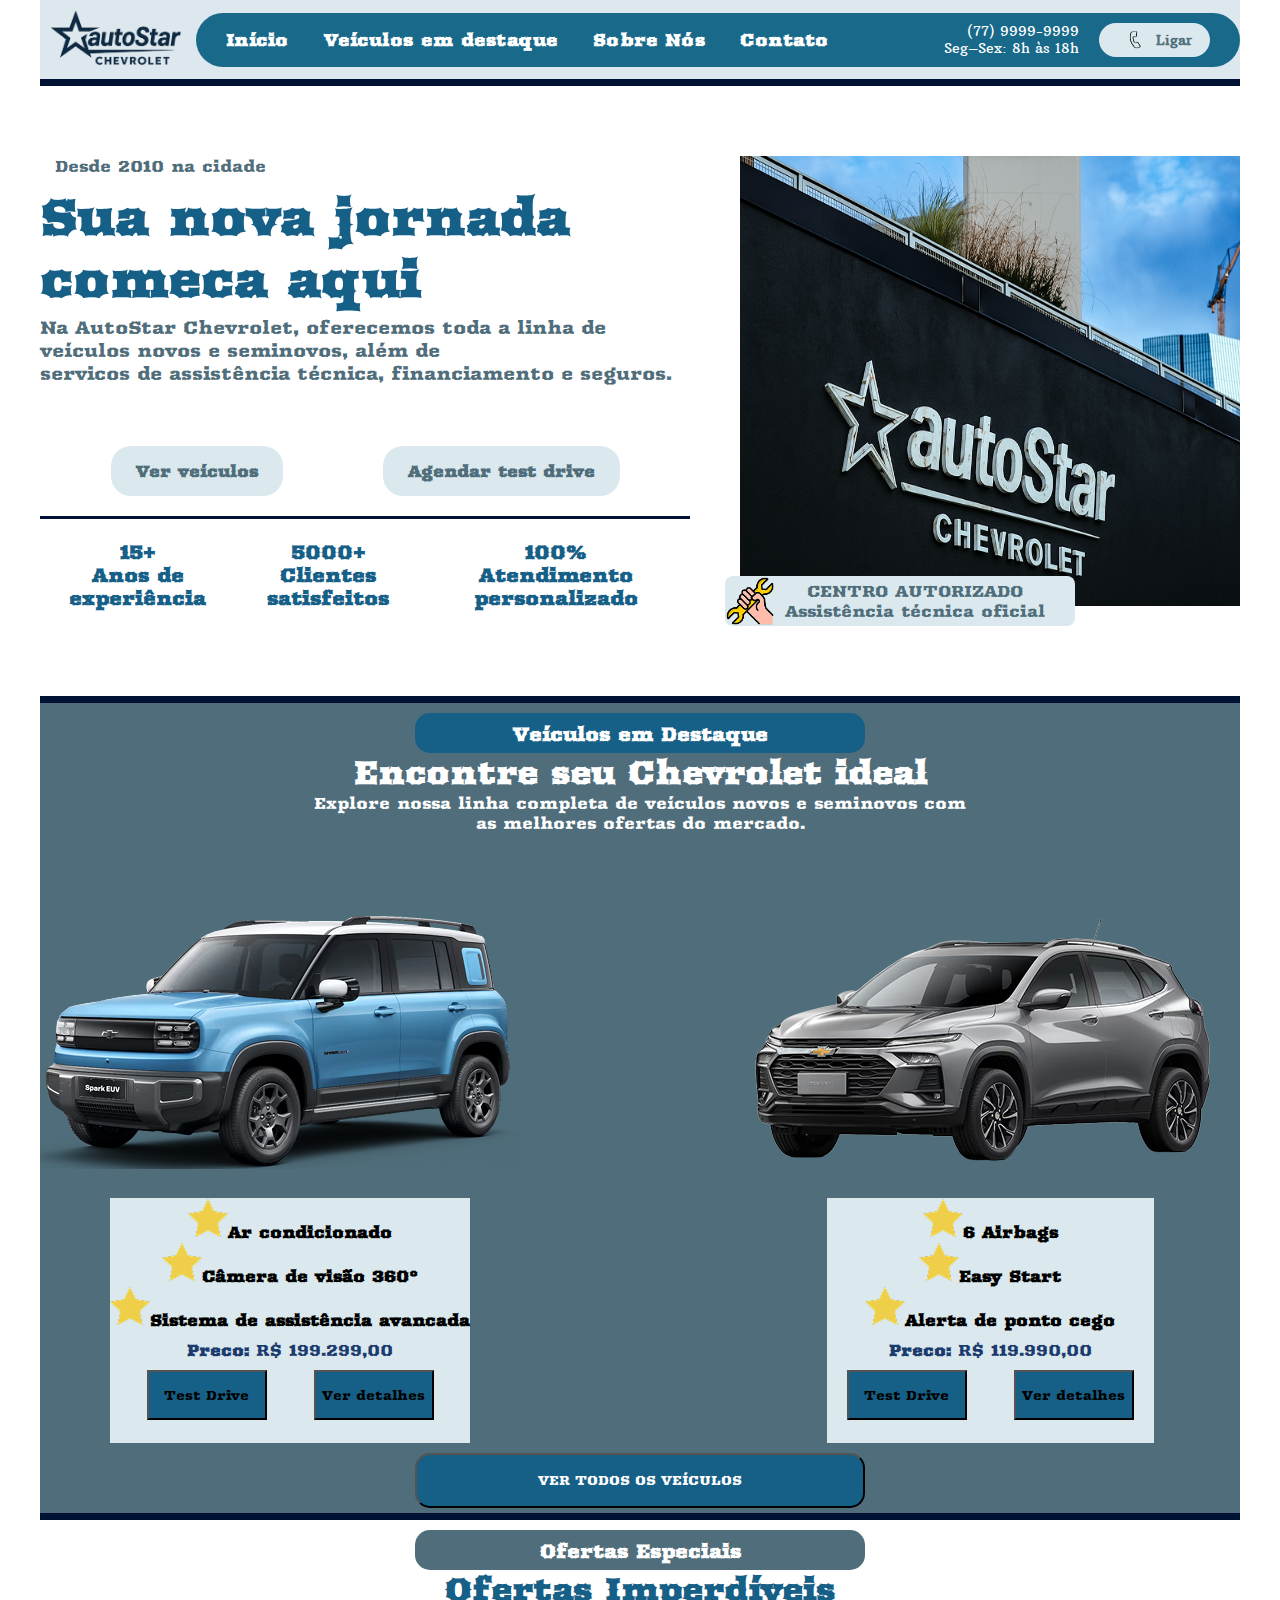
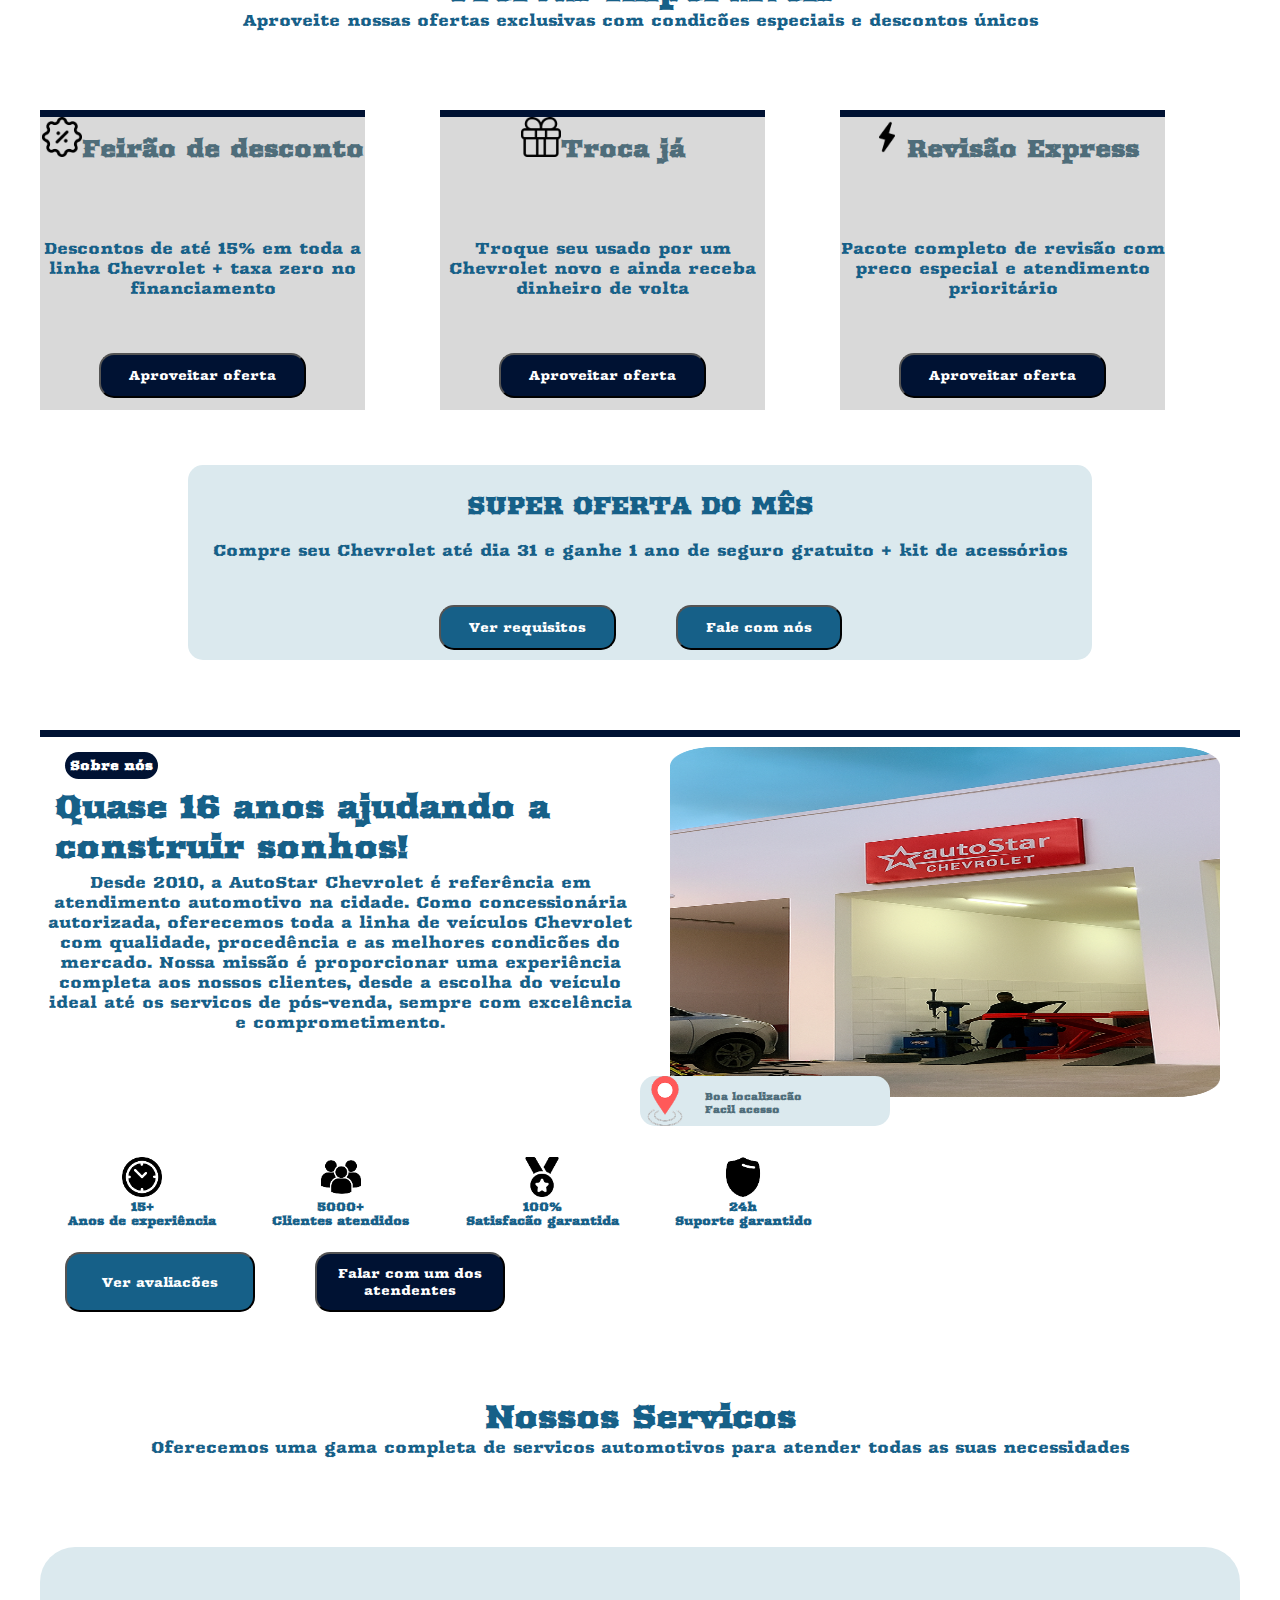
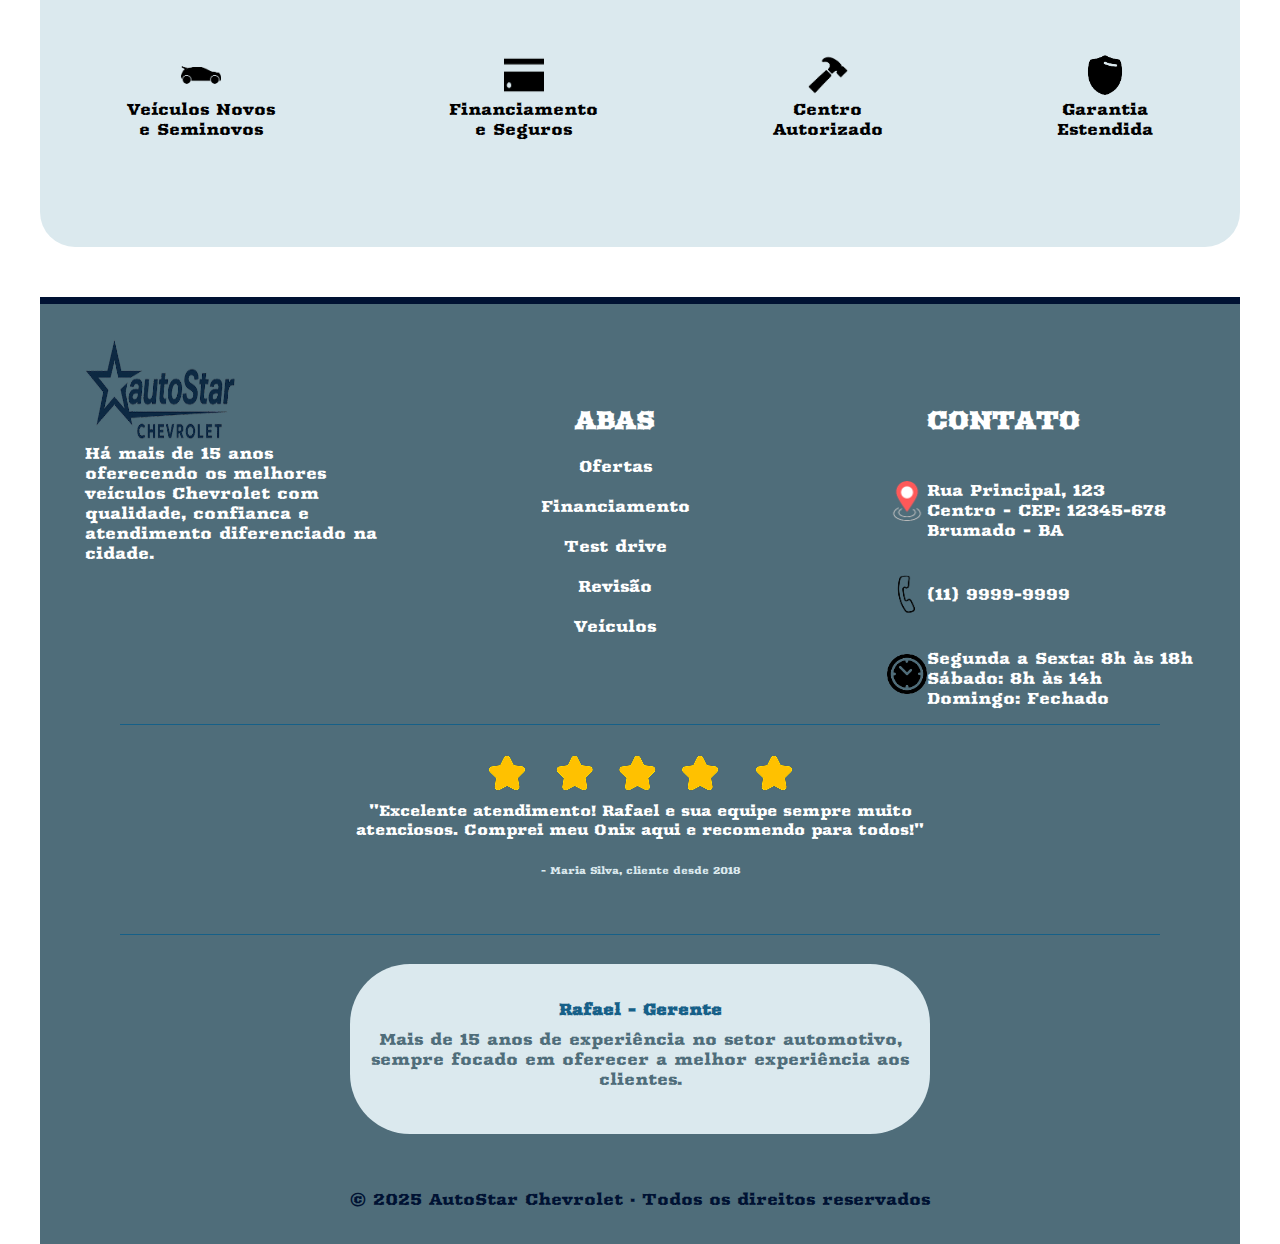
<file: index.html>
<!DOCTYPE html>

<html lang="pt-br">
<head>
  <meta charset="UTF-8">
  <title>AutoStar Chevrolet</title>
  <link rel="stylesheet" href="style.css">
  <link rel="preconnect" href="https://fonts.googleapis.com">
  <link rel="preconnect" href="https://fonts.gstatic.com" crossorigin>
  <link href="https://fonts.googleapis.com/css2?family=Arbutus&family=Arbutus+Slab&display=swap" rel="stylesheet">
</head>
<body>
  <div class="container">
  <header>
      <div class="header-container">
        <div class="logo">
          <img src="imagens/logo.png" alt="AutoStar Chevrolet">
        </div>

        <nav class="navbar">
          <ul class="menu">
            <li><a href="index.html">Início</a></li>
            <li><a href="#">Veículos em destaque</a></li>
            <li><a href="sobrenos.html">Sobre Nós</a></li>
            <li><a href="#">Contato</a></li>
          </ul>

          <div class="contact">
            <div class="info" >
              <p>(77) 9999-9999</p>
              <span>Seg–Sex: 8h às 18h</span>
            </div>
            <a href="tel:+5577999999999" class="call-btn" >
              <i class="fa-solid fa-phone"></i> <img src="imagens/Telefone.png" alt="Ícone de telefone">Ligar
            </a>
          </div>
        </nav>
      </div>
    </header>
  </header>
<hr>

<section id="inicio">
  <p id="desde">Desde 2010 na cidade</p>
  <h2>Sua nova jornada começa aqui</h2>
  <p id="text1">Na AutoStar Chevrolet, oferecemos toda a linha de<br> veículos novos e seminovos, além de <br>serviços de assistência técnica, financiamento e seguros.</p>
  <div class="Frente">
  <img src="imagens/Frente da loja.png" alt="AutoStar Chevrolet" width="500" height="450">
  <div id="centAuto"><img src="imagens/MaoFerramenta.png" width="50"> <p>CENTRO AUTORIZADO<br>Assistência técnica oficial</p></div>
  </div>
    <div class="botoes">
    <a href="#" id="bt1">Ver veículos</a>
    <a href="testdrive.html" id="bt2">Agendar test drive</a>
    </div>
    <hr id="hr-inicio">
      <div class="estatisticas">
  <article><h3>15+<br> Anos de experiência</h3></article><br>
  <article><h3>5000+<br> Clientes satisfeitos</h3></article><br>
  <article><h3>100%<br> Atendimento personalizado</h3></article><br>
      </div>
  
</section>

<hr>

<main>
  <div id="VeiDest">
    <h3>Veículos em Destaque</h3>
  </div>
  <div class="CarroIdeal">
    <h1 id="Ideal">Encontre seu Chevrolet ideal</h1>
    <p>Explore nossa linha completa de veículos novos e seminovos com<br> as melhores ofertas do mercado.</p>
  </div>
  <img id="ImgCarro1" src="imagens/Carro1.png">
  <div id="Carro1">
    <h4><img src="imagens/Estrela (1).png" width="40px" height="40px">Ar condicionado</h4>
    <h4><img src="imagens/Estrela (1).png" width="40px" height="40px">Câmera de visão 360°</h4>
    <h4><img src="imagens/Estrela (1).png" width="40px" height="40px">Sistema de assistência avançada</h4>

    <p id="preco1"><strong>Preço:</strong> R$ 199.299,00</p>
    <button class="botaoC1">Test Drive</button>
    <button class="botaoC1">Ver detalhes</button>
  </div>

  <img id="ImgCarro2" src="imagens/Carro2.png">
  <div id="Carro2">
    <h4><img src="imagens/Estrela (1).png" width="40px" height="40px">6 Airbags</h4>
    <h4><img src="imagens/Estrela (1).png" width="40px" height="40px">Easy Start</h4>
    <h4><img src="imagens/Estrela (1).png" width="40px" height="40px">Alerta de ponto cego</h4>
  
  <p id="preco2"><strong>Preço:</strong> R$ 119.990,00</p>
  <button class="botaoC2">Test Drive</button>
  <button class="botaoC2">Ver detalhes</button>
  </div>
  <br>
  <button id="VerVei">VER TODOS OS VEÍCULOS</button>
</main>

<hr>

<section id="ofertas">
  <h3 id="ofsEsp">Ofertas Especiais</h3>
  <div id="ofs">
  <h1>Ofertas Imperdíveis</h1>
  <p>Aproveite nossas ofertas exclusivas com condições especiais e descontos únicos</p>
  </div>
    <div id="FerDesc"><hr><h2><img src="imagens/Porcentagem.png" width="40" height="40">Feirão de desconto</h2>
      <p>Descontos de até 15% em toda a linha Chevrolet + taxa zero no financiamento</p>
      <button id="ButtonOfs1">Aproveitar oferta</button>
    </div>

    <div id="Troca"><hr><h2><img src="imagens/presente 1.png" width="40" height="40">Troca já</h2>
      <p>Troque seu usado por um Chevrolet novo e ainda receba dinheiro de volta</p>
      <button id="ButtonOfs2">Aproveitar oferta</button>
    </div>

    <div id="RevExp"><hr><h2><img src="imagens/energia 1.png" width="40" height="40">Revisão Express</h2>
      <p>Pacote completo de revisão com preço especial e atendimento prioritário</p>
      <button id="ButtonOfs3">Aproveitar oferta</button>
   </div>
  <div id="Superof">
    <h2>SUPER OFERTA DO MÊS</h2><br>
    <p>Compre seu Chevrolet até dia 31 e ganhe 1 ano de seguro gratuito + kit de acessórios</p>
    <div class="containerbt">
    <button class="BTsuperof">Ver requisitos</button>
    <button class="BTsuperof">Fale com nós</button>
    </div>
  </div>
  
</section>

<hr>

<section id="sobrenos">
  <div id="sbn"><h5>Sobre nós</h5></div>
  <h1>Quase 16 anos ajudando a construir sonhos!</h1>
  <p>Desde 2010, a AutoStar Chevrolet é referência em atendimento automotivo na cidade. Como concessionária autorizada, oferecemos toda a linha de veículos Chevrolet com qualidade, procedência e as melhores condições do mercado. Nossa missão é proporcionar uma experiência completa aos nossos clientes, desde a escolha do veículo ideal até os serviços de pós-venda, sempre com excelência e comprometimento.</p>

  <section class="Fundo">
    <div id="imgFundo"><img src="imagens/ReparosDaLoja.png" alt="AutoStar Chevrolet" width="550" height="350"></div>
    <div id="EAF"><img src="imagens/Localizacao.png" width="50"> <h5>Boa localização<br>Facil acesso</h5></div>
  </section>
  <section id="quali">
    <article><img src="imagens/Clock (2).png" width="40" height="40"><h3>15+<br>Anos de experiência</h3></article>
    <article><img src="imagens/Pessoas.png" width="40" height="40"><h3>5000+<br>Clientes atendidos</h3></article>
    <article><img src="imagens/Medal.png" width="40" height="40"><h3>100%<br>Satisfação garantida</h3></article>
    <article><img src="imagens/Shield.png" width="40" height="40"><h3>24h<br>Suporte garantido</h3></article>
  </section>
    <button id="bta1">Falar com um dos atendentes</button>
    <button id="bta2">Ver avaliações</button>
</section>

<section id="servicos">
  <div id="serv">
    <h1>Nossos Serviços</h1>
    <p>Oferecemos uma gama completa de serviços automotivos para atender todas as suas necessidades</p>
  </div>
  <div id="quali2">
    <span><img src="imagens/IconCarro.png" width="40" height="40"><p>Veículos Novos<br> e Seminovos</p></span>
    <span><img src="imagens/Cartao.png" width="40" height="40"><p>Financiamento<br> e Seguros</p></span>
    <span><img src="imagens/Martelo.png" width="40" height="40"><p>Centro<br> Autorizado</p></span>
    <span><img src="imagens/Shield.png" width="40" height="40"><p>Garantia<br> Estendida</p></span>
  </div>
</section>

<hr>

<footer>
  <div id="IMGtxt">
    <img src="imagens/logo.png" width="150" height="100" alt="Logo AutoStar">
    <p>Há mais de 15 anos oferecendo os melhores veículos Chevrolet com qualidade, confiança e atendimento diferenciado na cidade.</p>
  </div>

  <div id="ABAS">
    <h3 id="abs">ABAS</h3><br>
    <ul>
      <li>Ofertas</li><br>
      <li>Financiamento</li><br>
      <li>Test drive</li><br>
      <li>Revisão</li><br>
      <li>Veículos</li><br>
    </ul>
  </div>

  <div id="contacts">
    <h3 id="cnt">CONTATO</h3>
    <span>
      <img id="loc" src="imagens/Localizacao.png" width="40" height="40">
      <p>Rua Principal, 123<br>Centro - CEP: 12345-678<br>Brumado - BA</p>
    </span>
    <span>
      <img id="tele" src="imagens/Telefone.png" width="40" height="40">
      <p>(11) 9999-9999</p>
    </span>
    <span>
      <img id="clk" src="imagens/Clock (2).png" width="40" height="40">
      <p>Segunda a Sexta: 8h às 18h<br>Sábado: 8h às 14h<br>Domingo: Fechado</p>
    </span>
  </div>

  <hr id="hr1">

  <div id="Vstar">
    <img src="imagens/5Estrelas.png" alt="Avaliação 5 estrelas">
    <p id="RafaEq">"Excelente atendimento! Rafael e sua equipe sempre muito atenciosos. Comprei meu Onix aqui e recomendo para todos!"</p><br><p id="MS">- Maria Silva, cliente desde 2018</p>
  </div>

  <hr id="hr2">

  <div id="RafaGerente">
    <h4>Rafael - Gerente</h4>
    <p>Mais de 15 anos de experiência no setor automotivo, sempre focado em oferecer a melhor experiência aos clientes.</p>
  </div>

  <p id="copy">&copy; 2025 AutoStar Chevrolet · Todos os direitos reservados</p>
</footer>


  </div>
</body>
</html>
</file>
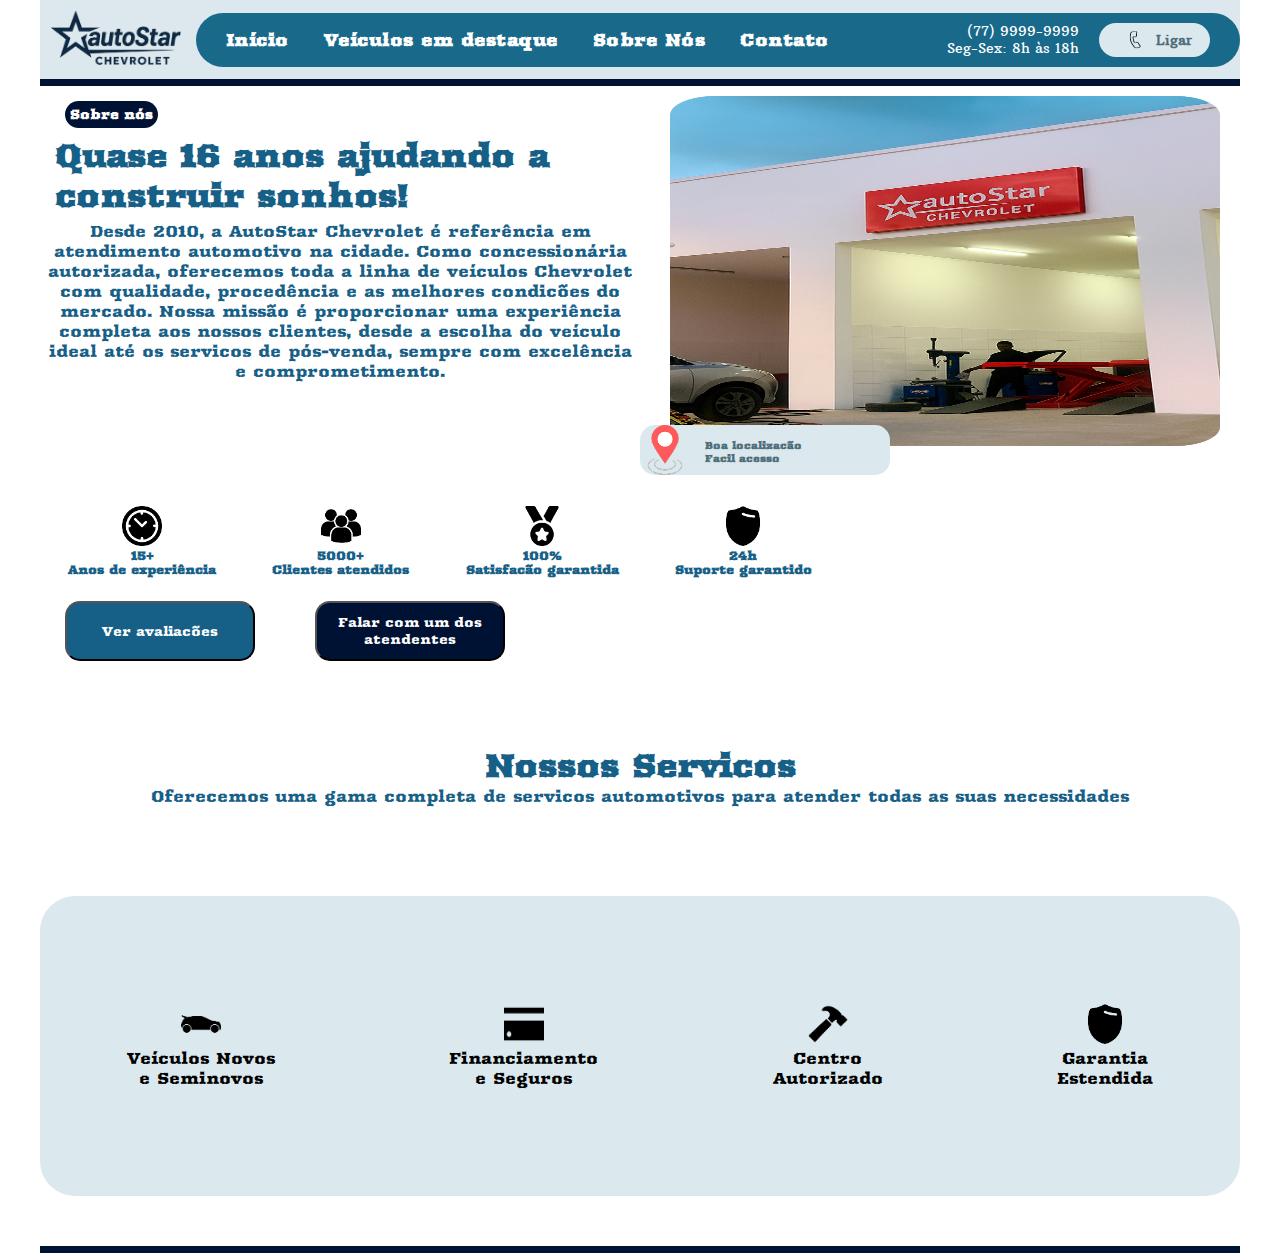
<file: sobrenos.html>
<!DOCTYPE html>
<html lang="pt-br">
<head>
    <meta charset="UTF-8">
    <title>Sobre nós AutoStar</title>
    <link rel="stylesheet" href="style.css">
    <link rel="preconnect" href="https://fonts.googleapis.com">
    <link rel="preconnect" href="https://fonts.gstatic.com" crossorigin>
    <link href="https://fonts.googleapis.com/css2?family=Arbutus&family=Arbutus+Slab&display=swap" rel="stylesheet">
</head>
<body>
<div class="container">
    <header>
        <div class="header-container">
          <div class="logo">
            <img src="imagens/logo.png" alt="AutoStar Chevrolet">
        </div>
          <nav class="navbar">
            <ul class="menu">
                  <li><a href="index.html">Início</a></li>
                  <li><a href="#">Veículos em destaque</a></li>
                  <li><a href="sobrenos.html">Sobre Nós</a></li>
                  <li><a href="#">Contato</a></li>
                </ul>
                <div class="contact">
                  <div class="info" >
                    <p>(77) 9999-9999</p>
                    <span>Seg-Sex: 8h às 18h</span>
                  </div>
                  <a href="tel:+5577999999999" class="call-btn" >
                    <i class="fa-solid fa-phone"></i> <img src="imagens/Telefone.png" alt="Ícone de telefone">Ligar
                  </a>
                </div>
              </nav>
            </div>
          </header>
        </header>
      <hr>

      <section id="sobrenos">
        <div id="sbn"><h5>Sobre nós</h5></div>
        <h1>Quase 16 anos ajudando a construir sonhos!</h1>
        <p>Desde 2010, a AutoStar Chevrolet é referência em atendimento automotivo na cidade. Como concessionária autorizada, oferecemos toda a linha de veículos Chevrolet com qualidade, procedência e as melhores condições do mercado. Nossa missão é proporcionar uma experiência completa aos nossos clientes, desde a escolha do veículo ideal até os serviços de pós-venda, sempre com excelência e comprometimento.</p>
      
        <section class="Fundo">
          <div id="imgFundo"><img src="imagens/ReparosDaLoja.png" alt="AutoStar Chevrolet" width="550" height="350"></div>
          <div id="EAF"><img src="imagens/Localizacao.png" width="50"> <h5>Boa localização<br>Facil acesso</h5></div>
        </section>
        <section id="quali">
          <article><img src="imagens/Clock (2).png" width="40" height="40"><h3>15+<br>Anos de experiência</h3></article>
          <article><img src="imagens/Pessoas.png" width="40" height="40"><h3>5000+<br>Clientes atendidos</h3></article>
          <article><img src="imagens/Medal.png" width="40" height="40"><h3>100%<br>Satisfação garantida</h3></article>
          <article><img src="imagens/Shield.png" width="40" height="40"><h3>24h<br>Suporte garantido</h3></article>
        </section>
          <button id="bta1">Falar com um dos atendentes</button>
          <button id="bta2">Ver avaliações</button>
      </section>
      
      <section id="servicos">
        <div id="serv">
          <h1>Nossos Serviços</h1>
          <p>Oferecemos uma gama completa de serviços automotivos para atender todas as suas necessidades</p>
        </div>
        <div id="quali2">
          <span><img src="imagens/IconCarro.png" width="40" height="40"><p>Veículos Novos<br> e Seminovos</p></span>
          <span><img src="imagens/Cartao.png" width="40" height="40"><p>Financiamento<br> e Seguros</p></span>
          <span><img src="imagens/Martelo.png" width="40" height="40"><p>Centro<br> Autorizado</p></span>
          <span><img src="imagens/Shield.png" width="40" height="40"><p>Garantia<br> Estendida</p></span>
        </div>
      </section>
      
      <hr>
</body>
</html>
</file>
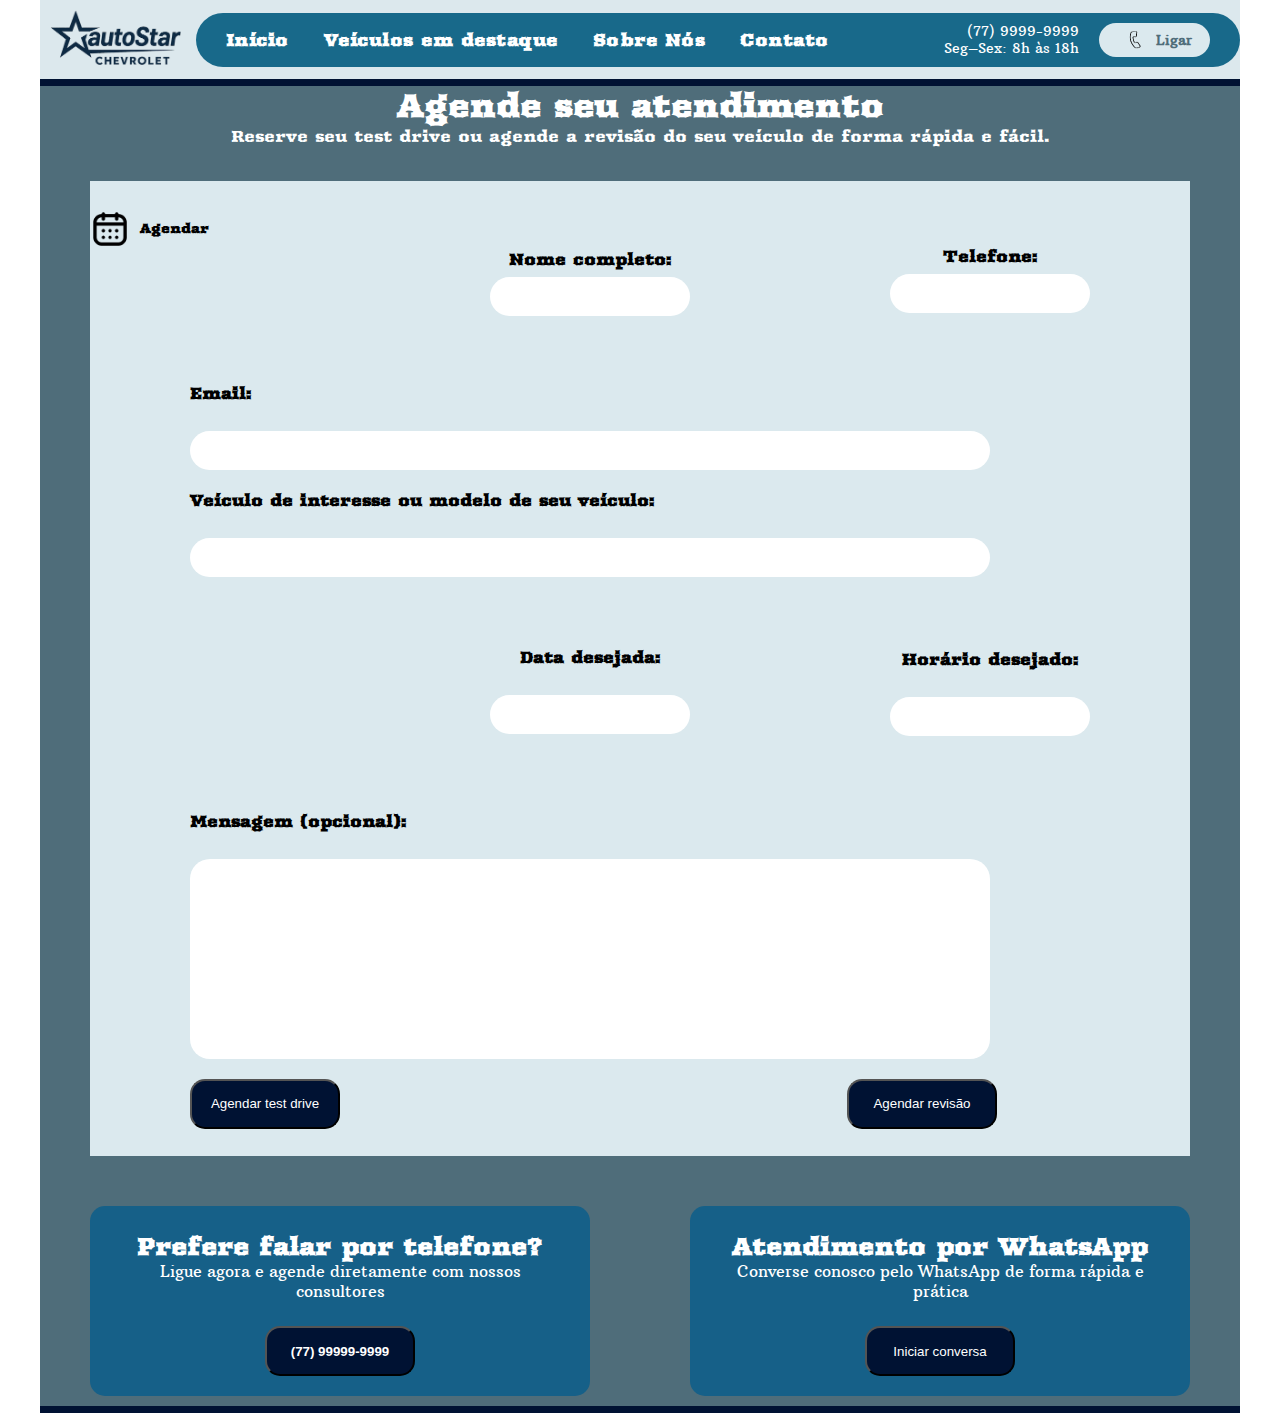
<file: testdrive.html>
<!DOCTYPE html>
<html lang="pt-br">
<head>
    <meta charset="UTF-8">
    <title>AutoStar Chevrolet</title>
    <link rel="stylesheet" href="style.css">
    <link rel="preconnect" href="https://fonts.googleapis.com">
    <link rel="preconnect" href="https://fonts.gstatic.com" crossorigin>
    <link href="https://fonts.googleapis.com/css2?family=Arbutus&family=Arbutus+Slab&display=swap" rel="stylesheet">
  </head>
  <body>
    <div class="container">
    <header>
        <div class="header-container">
          <div class="logo">
            <img src="imagens/logo.png" alt="AutoStar Chevrolet">
          </div>
  
          <nav class="navbar">
            <ul class="menu">
              <li><a href="index.html">Início</a></li>
              <li><a href="#">Veículos em destaque</a></li>
              <li><a href="sobrenos.html">Sobre Nós</a></li>
              <li><a href="#">Contato</a></li>
            </ul>
  
            <div class="contact">
              <div class="info" >
                <p>(77) 9999-9999</p>
                <span>Seg–Sex: 8h às 18h</span>
              </div>
              <a href="tel:+5577999999999" class="call-btn" >
                <i class="fa-solid fa-phone"></i> <img src="imagens/Telefone.png" alt="Ícone de telefone">Ligar
              </a>
            </div>
          </nav>
        </div>
      </header>
    </header>
  <hr>
<body>
    <section id="agendar">
        <div id="agende">
          <h1>Agende seu atendimento</h1>
          <p>Reserve seu test drive ou agende a revisão do seu veículo de forma rápida e fácil.</p>
        </div>
        
      <div id="cont-form">
        <form>
          <h5 id="img-agenda"><img src="imagens/calendario 1.png" width="40" height="40">Agendar</h5>
    
          <div class="campo l1">
            <label>Nome completo:</label>
            <input type="text" name="nome">
          </div>
          <div class="campo l2">
            <label>Telefone:</label>
            <input type="text" name="telefone">
          </div>
          <div class="campo-full l9">
            <label>Email:</label><br>
            <input type="text" name="email"><br><br>
          </div>
          <div class="campo-full l9">
            <label>Veículo de interesse ou modelo de seu veículo:</label><br>
            <input type="text" name="modelo"><br><br>
          </div>
          <div class="campo l3">
            <label>Data desejada:</label><br>
            <input type="text" name="data"><br><br>
          </div>
          <div class="campo l4">
            <label>Horário desejado:</label><br>
            <input type="text" name="horario"><br><br>
          </div>
          <div class="campo-full">
            <label id="msgopcM">Mensagem (opcional):</label><br>
            <input name="text" id="msgopc"></input><br><br>
          </div>
          <button type="submit" class="btb1" id="btbb1">Agendar test drive</button>
          <button type="submit" class="btb1" id="btbb2">Agendar revisão</button>
        </form>
      </div>
      <div id="falarpt">
        <h2>Prefere falar por telefone?</h2>
        <p>Ligue agora e agende diretamente com nossos consultores</p>
        <button><strong>(77) 99999-9999</strong></button>
      </div>
      <div id="AtendZap">
        <h2>Atendimento por WhatsApp</h2>
        <p>Converse conosco pelo WhatsApp de forma rápida e prática</p>
        <button>Iniciar conversa</button>
      </div>
    </section>
    
    <hr>
</body>
</html>
</file>
<file: style.css>
*{
    margin: 0;
    padding: 0;
    box-sizing: border-box;
}

:root{
    --Cinza-Azulado: #4F6D7A;
    --Azul-Padrão: #166088;
    --Azul-Branco: #DBE9EE;
    --Azul-Meio-Escuro: #1B3B6F;
    --Preto: #000000;
    --Azul-Escuro: #001233;
    --fonte-titulo: "Arbutus", serif;
    --fonte-texto: "Arbutus Slab", serif;
}
body{
    font-family: var(--fonte-texto);
}
.container{
    max-width: 1200px;
    margin: 0 auto;
}

hr{
  margin: 0;
  border: 0;
  height: 7px;
  background-color: var(--Azul-Escuro);
  
}

#hr-inicio{
  height: 3px;
  background-color: var(--Azul-Escuro);
}

header {
  background-color: #dce8ed;
  padding: 10px 0;
}

.header-container {
  display: flex;
  align-items: center;
  justify-content: flex-start;
  gap: 15px;
}

.logo img {
  height: 55px;
  margin-left: 10px;
}

.navbar {
  flex: 1;
  background-color: #18698a;
  display: flex;
  align-items: center;
  justify-content: space-between;
  border-radius: 50px;
  padding: 10px 30px;
}

.menu {
  list-style: none;
  display: flex;
  gap: 35px;
}

.menu a {
  text-decoration: none;
  color: white;
  font-family: "Arbutus", serif;
  font-size: 17px;
  font-weight: bold;
  letter-spacing: 0.5px;
  transition: 0.3s;
}

.menu a:hover {
  text-decoration: underline;
  opacity: 0.9;
}

.contact {
  display: flex;
  align-items: center;
  gap: 20px;
  color: white;
  font-size: 14px;
  font-family: "Arbutus Slab", serif;
}

.info {
  text-align: right;
  line-height: 1.2;
}

.call-btn {
  display: flex;
  align-items: center;
  background-color: var(--Azul-Branco);
  color: var(--Cinza-Azulado);
  padding: 8px 18px;
  border-radius: 30px;
  font-weight: bold;
  text-decoration: none;
  font-family: "Arbutus Slab", serif;
}

.call-btn img {
  width: 25px;            
  height: 18px;
  margin-right: 8px;          
  vertical-align: middle;
}
.call-btn i {
  margin-right: 6px;
  font-size: 16px;
}

.call-btn:hover {
  transform: scale(1.05);
}

#inicio{
  font-family: var(--fonte-titulo);
  display: grid;
  grid-template-columns: 650px 550px;
  grid-template-rows: 70px 30px 130px 200px 180px;
}

#inicio > h2{
  font-size: 50px;
  grid-column: 1/2;
  grid-row: 3/4;
  color: var(--Azul-Padrão);
}

#inicio > p{
  grid-column: 1/2;
  color: var(--Cinza-Azulado);
}

#inicio > #desde{
  margin-left: 15px;
  grid-row: 2/3;
}

#inicio > #text1{
  font-size: 18px;
  display: flex;
  grid-row: 4/5;
  text-align: justify;
}

.Frente {
  position: relative;
  margin-left: 50px;
  grid-column: 2/3;
  grid-row: 2/3;
}

#centAuto{
  color: var(--Cinza-Azulado);
  top: 420px;
  left: -15px;
  position: absolute;
  display: flex;
  background-color: var(--Azul-Branco);
  border-radius: 8px;
  width: 350px;
}

#centAuto > p{
  margin-top: 5px;
  margin-left: 10px;
  text-align: center;
}

#hr-inicio{
  grid-column: 1/2;
  grid-row: 5;
  align-items: end;
}

.estatisticas{
  display: flex;
  grid-column: 1/2;
  grid-row: 5/6;
  text-align: center;
  color: var(--Azul-Padrão);
  margin-top: 25px;
}

.botoes{
  display: flex;
  justify-content: center;
  gap: 100px;
  margin-top: 130px;
  grid-column: 1/2;
  grid-row: 4/5;
}

.botoes > #bt1{
  background-color: var(--Azul-Branco);
  color: var(--Cinza-Azulado);
  border-radius: 20px;
  text-decoration: none;
  padding: 15px 25px;
  display: inline-block;
  font-weight: bold;
  height: 50px;
}

.botoes > #bt2{
  background-color: var(--Azul-Branco);
  color: var(--Cinza-Azulado);
  border-radius: 20px;
  text-decoration: none;
  padding: 15px 25px;
  display: inline-block;
  font-weight: bold;
  height: 50px;
}

main{
  background-color: var(--Cinza-Azulado);
  font-family: var(--fonte-titulo);
  display: grid;
  grid-template-columns: 500px 200px 500px;
  grid-template-rows: 50px 70px 70px 300px 250px 70px;
}

#VeiDest{
  grid-column:1/-1;
  grid-row: 1/2;
  background-color: var(--Azul-Padrão);
  color: white;
  text-align: center;
  padding: 10px;
  border-radius: 15px;
  width: 450px;
  justify-content: center;
  justify-self: center;
  margin-top: 10px;
}

.CarroIdeal{
  grid-column:1/-1;
  grid-row: 2/3;
  color: white;
  text-align: center;
  justify-content: center;
  justify-self: center;
}

#ImgCarro1{
  grid-row: 4/5;
  grid-column:1/2;
}

#Carro1{
  grid-column: 1/2;
  grid-row: 5/6;
  background-color: var(--Azul-Branco);
  justify-self: center;
  justify-content: center;
  align-items: center;
  margin-top: 5px;
  text-align: center;
}

#preco1{
  justify-self: center;
  color: var(--Azul-Meio-Escuro);
  margin-top: 10px;
  margin-bottom: 10px;
}

.botaoC1{
  font-family: var(--fonte-titulo);
  background-color: var(--Azul-Padrão);
  height: 50px;
  width: 120px;
  text-align:center;
  margin: 0px 20px 0px 20px;
}
#ImgCarro2{
  grid-row: 4/5;
  grid-column:3/4;
}

#Carro2{
  grid-column: 3/4;
  grid-row: 5/6;
  background-color: var(--Azul-Branco);
  justify-self: center;
  justify-content: center;
  align-items: center;
  margin-top: 5px;
  text-align: center;
}

#preco2{
  justify-self: center;
  color: var(--Azul-Meio-Escuro);
  margin-top: 10px;
  margin-bottom: 10px;
}

.botaoC2{
  font-family: var(--fonte-titulo);
  background-color: var(--Azul-Padrão);
  height: 50px;
  width: 120px;
  text-align:center;
  margin: 0px 20px 0px 20px;
}

#VerVei{
  font-family: var(--fonte-titulo);
  grid-row: 6/7;
  grid-column:1/-1;
  background-color: var(--Azul-Padrão);
  color: white;
  text-align: center;
  padding: 10px;
  border-radius: 15px;
  width: 450px;
  justify-content: center;
  justify-self: center;
  margin-top: 10px;
  margin-bottom: 5px;
  text-decoration: none;
}

#ofertas{
  font-family: var(--fonte-titulo);
  display: grid;
  grid-template-columns: 1fr 1fr 1fr;
  grid-template-rows: 50px 70px 70px 300px 200px 50px 70px;
}

#ofsEsp{
  grid-column:1/-1;
  grid-row: 1/2;
  background-color: var(--Cinza-Azulado);
  color: white;
  text-align: center;
  padding: 10px;
  border-radius: 15px;
  width: 450px;
  justify-content: center;
  justify-self: center;
  margin-top: 10px;
}

#ofs{
  grid-row: 2/3;
  color: var(--Azul-Padrão);
  grid-column: 1/-1;
  text-align: center;
}

#FerDesc{
  grid-column: 1/2;
  grid-row: 4/5;
  background-color: #d9d9d9;
  width: 325px;
  color: var(--Azul-Padrão);
}

#FerDesc > h2{
  color: var(--Cinza-Azulado);
  text-align: center;
}

#FerDesc > p{
  position: relative;
  text-align: center;
  top: 75px;
}

#ButtonOfs1{
  display: block;
  position: relative;
  grid-column: 1/2;
  grid-row: 4/5;
  background-color: var(--Azul-Escuro);
  font-family: var(--fonte-titulo);
  color: white;
  margin: 25px auto 0;
  border-radius: 15px;
  padding: 12px 28px;
  top: 105px;
}

#Troca{
  grid-column: 2/3;
  grid-row: 4/5;
  background-color: #d9d9d9;
  width: 325px;
  color: var(--Azul-Padrão);
}

#Troca > h2{
  color: var(--Cinza-Azulado);
  text-align: center;
}

#Troca > p{
  position: relative;
  text-align: center;
  top: 75px;
}

#ButtonOfs2{
  display: block;
  position: relative;
  grid-column: 2/3;
  grid-row: 4/5;
  background-color: var(--Azul-Escuro);
  font-family: var(--fonte-titulo);
  color: white;
  margin: 25px auto 0;
  border-radius: 15px;
  padding: 12px 28px;
  top: 105px;
}

#RevExp{
  grid-column: 3/4;
  grid-row: 4/5;
  background-color: #d9d9d9;
  width: 325px;
  color: var(--Azul-Padrão);
}

#RevExp > h2{
  color: var(--Cinza-Azulado);
  text-align: center;
}

#RevExp > p{
  position: relative;
  text-align: center;
  top: 75px;
}

#ButtonOfs3{
  display: block;
  position: relative;
  grid-column: 2/3;
  grid-row: 4/5;
  background-color: var(--Azul-Escuro);
  font-family: var(--fonte-titulo);
  color: white;
  margin: 25px auto 0;
  border-radius: 15px;
  padding: 12px 28px;
  top: 105px;
}

#Superof{
  grid-row: 5/7;
  grid-column: 1/-1;
  justify-self: center;
  background-color: var(--Azul-Branco);
  color: var(--Azul-Padrão);
  border-radius: 15px;
  margin-top: 55px;
  text-align: center;
  padding: 25px;
}

.containerbt{
    display: flex;
    justify-content: center;
    gap: 60px;
}

.BTsuperof{
  color: white;
  font-family: var(--fonte-titulo);
  background-color: var(--Azul-Padrão);
  position: relative;
  top: 45px;
  border-radius: 15px;
  padding: 12px 28px;
}

#agendar{
  background-color: var(--Cinza-Azulado);
  font-family: var(--fonte-titulo);
  display: grid;
  grid-template-columns: 600px 600px;
  grid-template-rows: 80px 70px 70px 300px 550px 50px 200px;
}

#agende{
  grid-row: 1/2;
  color: var(--Azul-Padrão);
  grid-column: 1/-1;
  text-align: center;
  color: white;
}

#cont-form {
  grid-column: 1/-1;
  grid-row: 2/6;
  width: 1100px;
  background-color: var(--Azul-Branco);
  margin: 15px 50px 0 50px;
  display: grid;
  grid-template-columns: 1fr 1fr;
  gap: 20px;
  justify-items: center;
  align-items: center;
}

#img-agenda{
  display: flex;
  align-items: center;
  gap: 10px;
}

.campo label {
  display: grid;
  font-weight: bold;
  margin-bottom: 8px;
}

.campo input{
  width: 100%;
  padding: 12px;
  border-radius: 20px;
  border: none;
  background: white;
}

.campo textarea {
  width: 100%;
  padding: 12px;
  border-radius: 20px;
  border: none;
  background: white;
}

.campo textarea {
  height: 120px;
  resize: none;
}

.campo-full {
  grid-column: 1/3;
}

.campo-full > label{
  display: grid;
  font-weight: bold;
  margin-bottom: 8px;
}

.campo-full input{
  width: 100%;
  padding: 12px;
  border-radius: 20px;
  border: none;
  background: white;
}

.campo-full textarea {
  height: 120px;
  resize: none;
}

#msgopc{
  position: relative;
  left: 100px;
  height: 200px;
  width: 800px;
  grid-column: 1/3;
  grid-row: 5/6;
}

#msgopcM{
  position: relative;
  left: 100px;
}

.l1{
  width: 200px;
  grid-column: 1/-1;
  grid-row: 3/4;
  text-align: center;
  justify-self: center;
  position: relative;
  left: 100px;
}

.l2{
  position: relative;
  bottom: 70px;
  left: 500px;
  width: 200px;
  grid-column: 1/-1;
  grid-row: 3/4;
  text-align: center;
  justify-self: center;
}

.l3{
  position: relative;
  top: 50px;
  width: 200px;
  grid-column: 1/2;
  grid-row: 5/6;
  text-align: center;
  justify-self: center;
  left: 100px;
}

.l4{
  position: relative;
  width: 200px;
  grid-column: 1/2;
  grid-row: 5/6;
  text-align: center;
  justify-self: center;
  bottom: 55px;
  left: 500px;
}

.l9{
  position: relative;
  left: 100px;
}

.btb1{
  background-color: var(--Azul-Escuro);
  color: white;
  height: 50px;
  width: 150px;
  border-radius: 15px;
  align-items: center;
  display: inline-table;
}

#btbb1{
  position: relative;
  left: 100px;
}

#btbb2{
  position: relative;
  left: 600px;
}

#falarpt{
  grid-column: 1/2;
  grid-row: 7/8;
  background-color: var(--Azul-Padrão);
  color: white;
  align-items: center;
  justify-content: center;
  text-align: center;
  border-radius: 15px;
  padding: 25px;
  margin: 0 50px 10px;
}

#falarpt > p{
  font-family: var(--fonte-texto);
}

#falarpt > button{
  background-color: var(--Azul-Escuro);
  color: white;
  height: 50px;
  width: 150px;
  margin: 25px;
  border-radius: 15px;
}

#AtendZap{
  grid-column: 2/3;
  grid-row: 7/8;
  background-color: var(--Azul-Padrão);
  color: white;
  align-items: center;
  justify-content: center;
  text-align: center;
  border-radius: 15px;
  padding: 25px;
  margin: 0 50px 10px;
}

#AtendZap > p{
  font-family: var(--fonte-texto);
}

#AtendZap > button{
  background-color: var(--Azul-Escuro);
  color: white;
  height: 50px;
  width: 150px;
  margin: 25px;
  border-radius: 15px;
}

#sobrenos{
  font-family: var(--fonte-titulo);
  display: grid;
  grid-template-columns: 600px 600px;
  grid-template-rows: 50px 70px 300px 70px 50px 70px;
  color: var(--Azul-Padrão);
}

#sbn{
  color: white;
  padding: 5px;
  border-radius: 15px;
  position: relative;
  top: 15px;
  left: 25px;
  width:fit-content;
  height: fit-content;
  background-color: var(--Azul-Escuro);
}

#sobrenos > h1{
  grid-row: 2/3;
  position: relative;
  left: 15px;
}

#sobrenos > p{
  grid-row: 3/4;
  margin-top: 15px;
  text-align: center;
}

#quali{
  font-size: 10px;
  justify-content: space-around;
  text-align: center;
  width: 800px;
  display: flex;
  grid-column: 1/3;
  grid-row: 4/5;
}

#EAF{
  background-color: var(--Azul-Branco);
  width: 250px;
  height: 50px;
  justify-content: center;
  border-radius: 15px;
  position: relative;
  bottom: 35px;
}

#EAF > h5{
  color: var(--Cinza-Azulado);
  position: relative;
  bottom: 40px;
  left: 65px;
  font-size: 10px;
}

#imgFundo{
  position: relative;
  left: 20px;
  margin: 10px;
}

#bta1{
  position: relative;
  left: 250px;
  font-family: var(--fonte-titulo);
  background-color:var(--Azul-Escuro);
  color: white;
  grid-row: 5/6;
  grid-column: 1/2;
  width: 190px;
  height: 60px;
  margin: 25px;
  border-radius: 15px;
}

#bta2{
  font-family: var(--fonte-titulo);
  background-color:var(--Azul-Padrão);
  color: white;
  grid-row: 5/6;
  grid-column: 1/2;
  margin: 25px 25px;
  width: 190px;
  height: 60px;
  border-radius: 15px;
}

#servicos{
  display: grid;
  font-family: var(--fonte-titulo);
  grid-template-rows: 200px 350px;
}

#serv{
  margin: 50px;
  color: var(--Azul-Padrão);
  text-align: center;
}

#quali2{
  display: flex;
  justify-content: space-around;
  align-items: center;
  background-color: var(--Azul-Branco);
  padding: 40px 0;
  text-align: center;
  border-radius: 35px;
  margin-bottom: 10px;
  height: 300px;
}

footer{
  color: white;
  background-color: var(--Cinza-Azulado);
  font-family: var(--fonte-titulo);
  display: grid;
  grid-template-columns: 1fr 1fr 1fr;
  grid-template-rows: 420px 10px 200px 10px 200px 100px;
}

#IMGtxt{
  position: relative;
  top: 35px;
  left: 45px;
  width: 300px;
  height: 70px;
}

#ABAS{
  position: relative;
  grid-column: 2/3;
  justify-self: center;
  top: 100px;
  right: 25px;
  text-align: center;
}

#abs{
  font-size: 25px;
}

#ABAS > ul{
  list-style: none;
}

#contacts{
  position: relative;
  grid-column: 3/4;
  justify-self: center;
  top: 100px;
  right: 25px;
}

#cnt{
  font-size: 25px;
}

#loc{
  position: relative;
  top: 45px;
  right: 40px
}

#tele{
  position: relative;
  top: 35px;
  right: 40px
}

#clk{
  position: relative;
  top: 50px;
  right: 40px
}

#hr1{
  height: 1px;
  background-color: var(--Azul-Padrão);
  grid-column: 1/-1;
  grid-row: 2/3;
  margin: 0px 80px;
}

#Vstar{
  margin-top: 20px;
  grid-column: 2/3;
  text-align: center;
  justify-self: center;
}

#RafaEq{
  margin-top: 5px;
  font-size: 15px;
}

#MS{
  color: var(--Azul-Branco);
  margin-top: 5px;
  font-size: 10px;
}

#hr2{
  height: 1px;
  background-color: var(--Azul-Padrão);
  grid-column: 1/-1;
  grid-row: 4/5;
  margin: 0px 80px;
}

#RafaGerente{
  margin-top: 20px;
  background-color: var(--Azul-Branco);
  text-align: center;
  padding: 25px 10px;
  border-radius: 60px;
  height: 170px;
  grid-column: 2/3;
  grid-row: 5/6;
}

#RafaGerente > h4{
  color: var(--Azul-Padrão);
  margin: 10px 0;
}

#RafaGerente > p{
  color: var(--Cinza-Azulado);
}

#copy{
  margin-top: 45px;
  grid-column: 2/3;
  grid-row: 6/7;
  color: var(--Azul-Escuro);
  white-space: nowrap;
}
</file>
